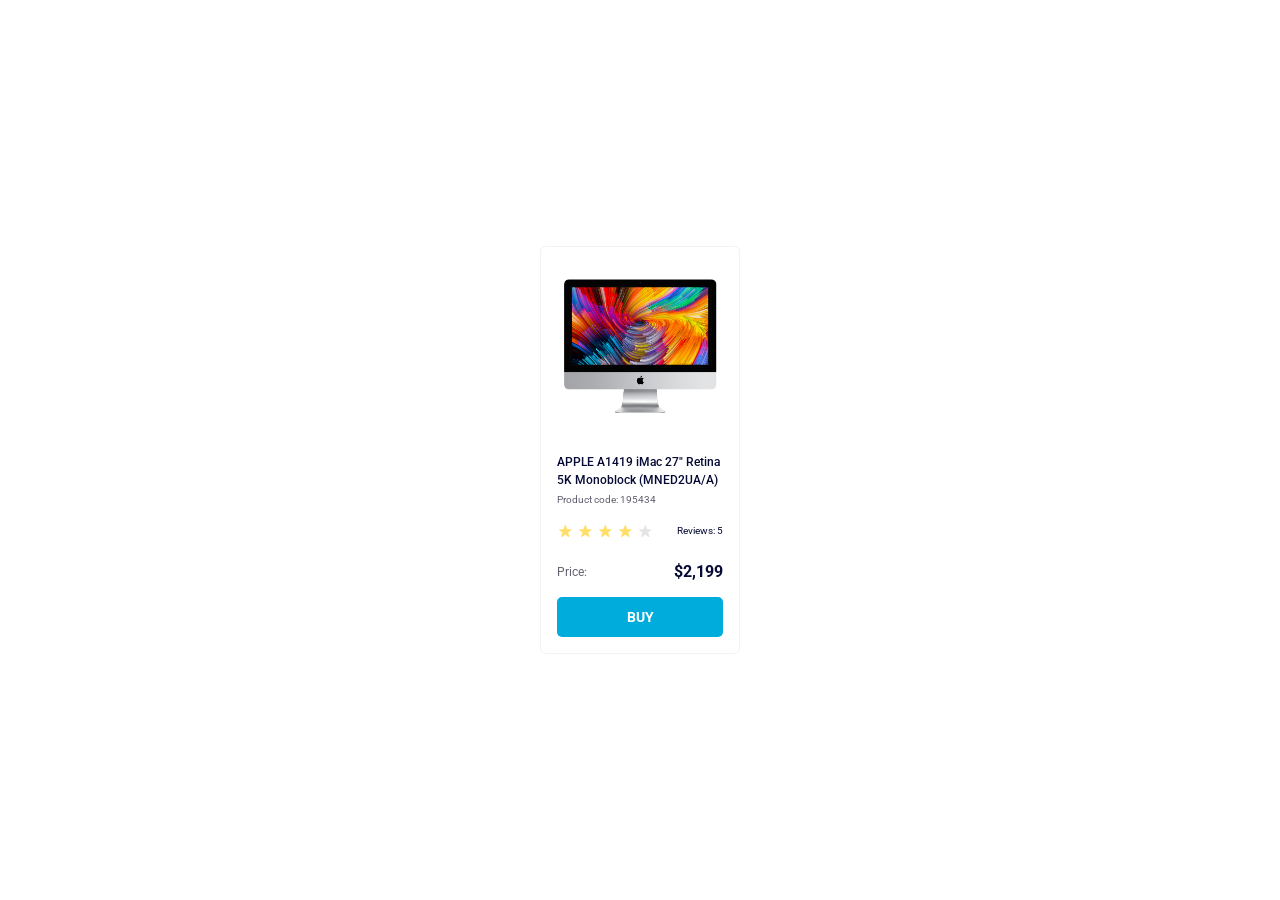
<file: index.html>
<!doctype html><html lang="en"><head><meta charset="utf-8"><meta name="viewport" content="width=device-width, initial-scale=1.0"><title>Product Card</title><link rel="preconnect" href="https://fonts.googleapis.com"><link rel="preconnect" href="https://fonts.gstatic.com" crossorigin><link href="https://fonts.googleapis.com/css2?family=Roboto:wght@400;500;700&display=swap" rel="stylesheet"><link rel="stylesheet" href="index.ef5a53d4.css"></head><body> <article class="card" data-qa="card"> <img src="imac.202c52ff.jpeg" alt="iMac 27" class="card__image"> <h2 class="card__title"> APPLE A1419 iMac 27" Retina 5K Monoblock (MNED2UA/A) </h2> <p class="card__code">Product code: 195434</p> <div class="card__reviews"> <div class="stars stars--4"> <div class="stars__star"></div> <div class="stars__star"></div> <div class="stars__star"></div> <div class="stars__star"></div> <div class="stars__star"></div> </div> <span class="reviews">Reviews: 5</span> </div> <div class="card__price-container"> <span class="card__price-label">Price:</span> <span class="card__price-value">$2,199</span> </div> <a href="#" class="card__button" data-qa="hover"> BUY </a> </article> </body></html>
</file>
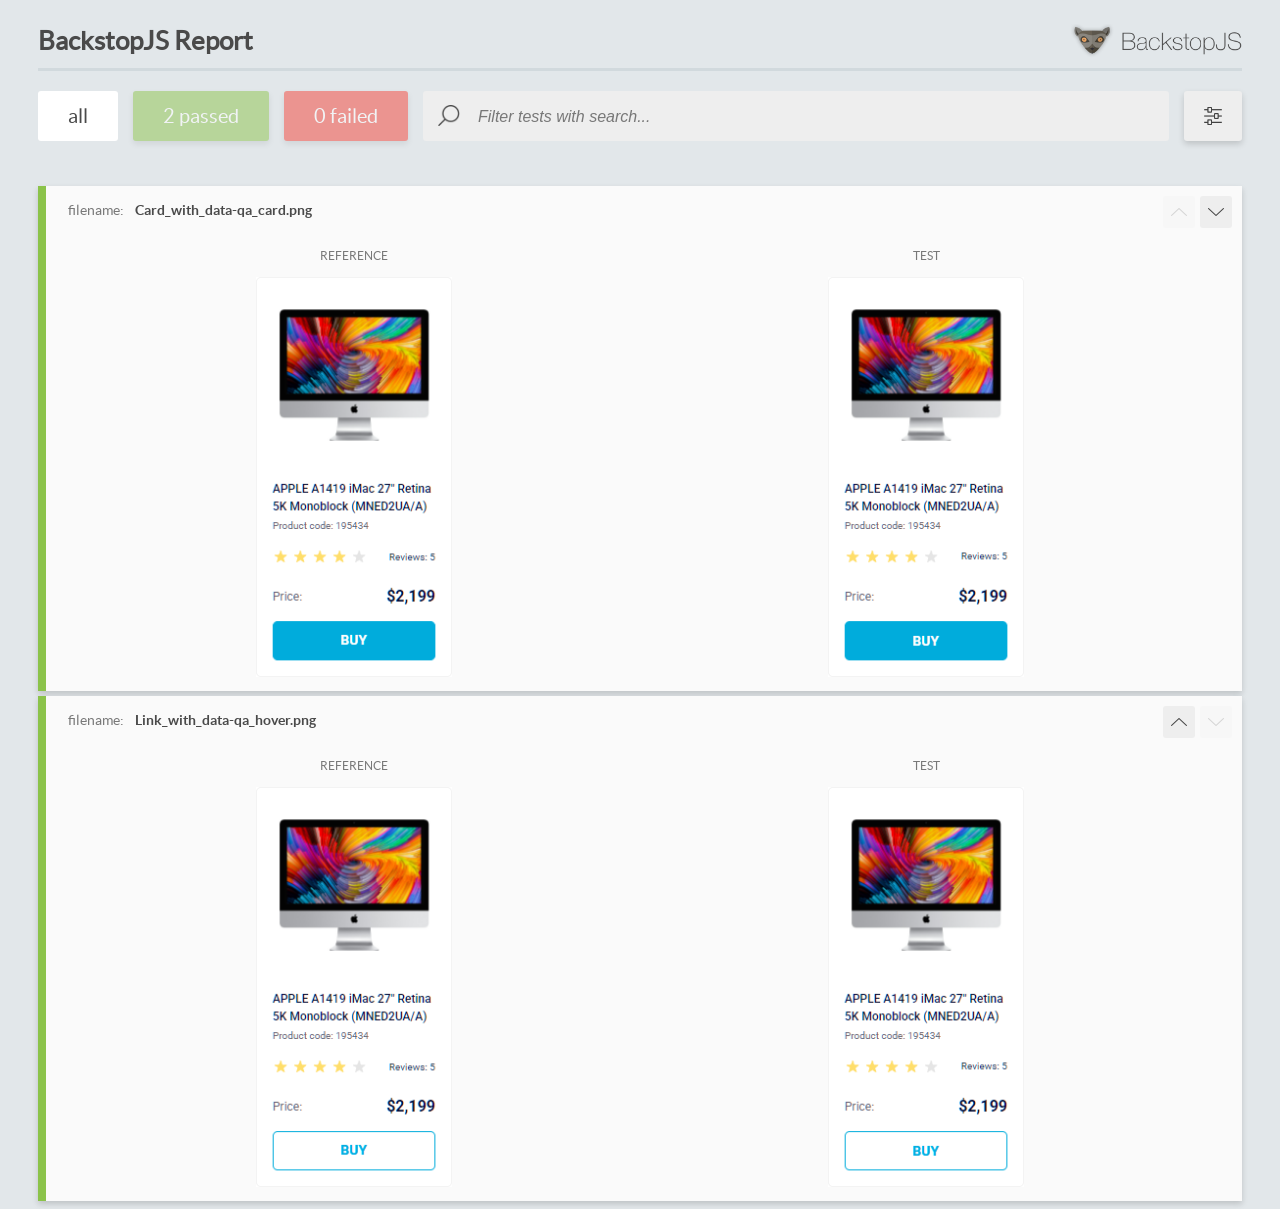
<file: report/html_report/index.html>
<!DOCTYPE html>
<html>
  <head>
    <meta charset="utf-8">
    <!-- Disable Cache -->
    <meta http-equiv="Cache-Control" content="no-cache, no-store, must-revalidate">
    <meta http-equiv="Pragma" content="no-cache">
    <meta http-equiv="Expires" content="0">

    <title>BackstopJS Report</title>

    <style>
      @font-face {
          font-family: 'latoregular';
          src: url('./assets/fonts/lato-regular-webfont.woff2') format('woff2'),
              url('./assets/fonts/lato-regular-webfont.woff') format('woff');
          font-weight: 400;
          font-style: normal;
      }
      @font-face {
          font-family: 'latobold';
          src: url('./assets/fonts/lato-bold-webfont.woff2') format('woff2'),
              url('./assets/fonts/lato-bold-webfont.woff') format('woff');
          font-weight: 700;
          font-style: normal;
      }

      .ReactModal__Body--open {
          overflow: hidden;
      }
      .ReactModal__Body--open .header {
        display: none;
      }

    </style>
  </head>
  <body style="background-color: #E2E7EA">
    <div id="root">

    </div>
    <script>
      function report (report) { // eslint-disable-line no-unused-vars
        window.tests = report;
      }
    </script>
    <script src="config.js"></script>
    <script src="index_bundle.js"></script>
  </body>
</html>
</file>
<file: index.ef5a53d4.css>
.stars{display:flex}.stars__star{background-image:url(star.822d561e.svg);background-position:50%;background-repeat:no-repeat;width:16px;height:16px;margin-right:4px}.stars__star:last-child{margin-right:0}.stars--1 .stars__star:nth-child(-n+1),.stars--2 .stars__star:nth-child(-n+2),.stars--3 .stars__star:nth-child(-n+3),.stars--4 .stars__star:nth-child(-n+4),.stars--5 .stars__star:nth-child(-n+5){background-image:url(star-active.edda4c43.svg)}.card{border:1px solid #f3f3f3;border-radius:5px;flex-direction:column;width:200px;padding:32px 16px 16px;display:flex}.card__image{background-repeat:no-repeat;width:160px;height:134px;margin:0 auto 40px}.card__title{color:#060b35;margin-bottom:4px;font-size:12px;font-weight:500;line-height:18px}.card__code{color:#616070;margin-bottom:16px;font-size:10px;font-weight:400;line-height:14px}.card__reviews{white-space:nowrap;color:#060b35;justify-content:space-between;align-items:center;width:100%;margin-bottom:24px;font-size:10px;font-weight:400;line-height:14px;display:flex}.card__price-container{justify-content:space-between;width:100%;margin-bottom:16px;display:flex}.card__price-label{color:#616070;font-size:12px;font-weight:400;line-height:18px}.card__price-value{color:#060b35;font-size:16px;font-weight:700;line-height:18px}.card__button{color:#fff;background-color:#00acdc;border-radius:5px;justify-content:center;align-items:center;width:100%;height:40px;margin-top:auto;font-family:Roboto,sans-serif;font-size:14px;font-weight:700;text-decoration:none;display:flex}.card__button:hover{color:#00acdc;background-color:#fff;border:1px solid #00acdc}*{box-sizing:border-box}body,h2,p{margin:0}body{justify-content:center;align-items:center;min-height:100vh;font-family:Roboto,sans-serif;display:flex}
/*# sourceMappingURL=index.ef5a53d4.css.map */
</file>
